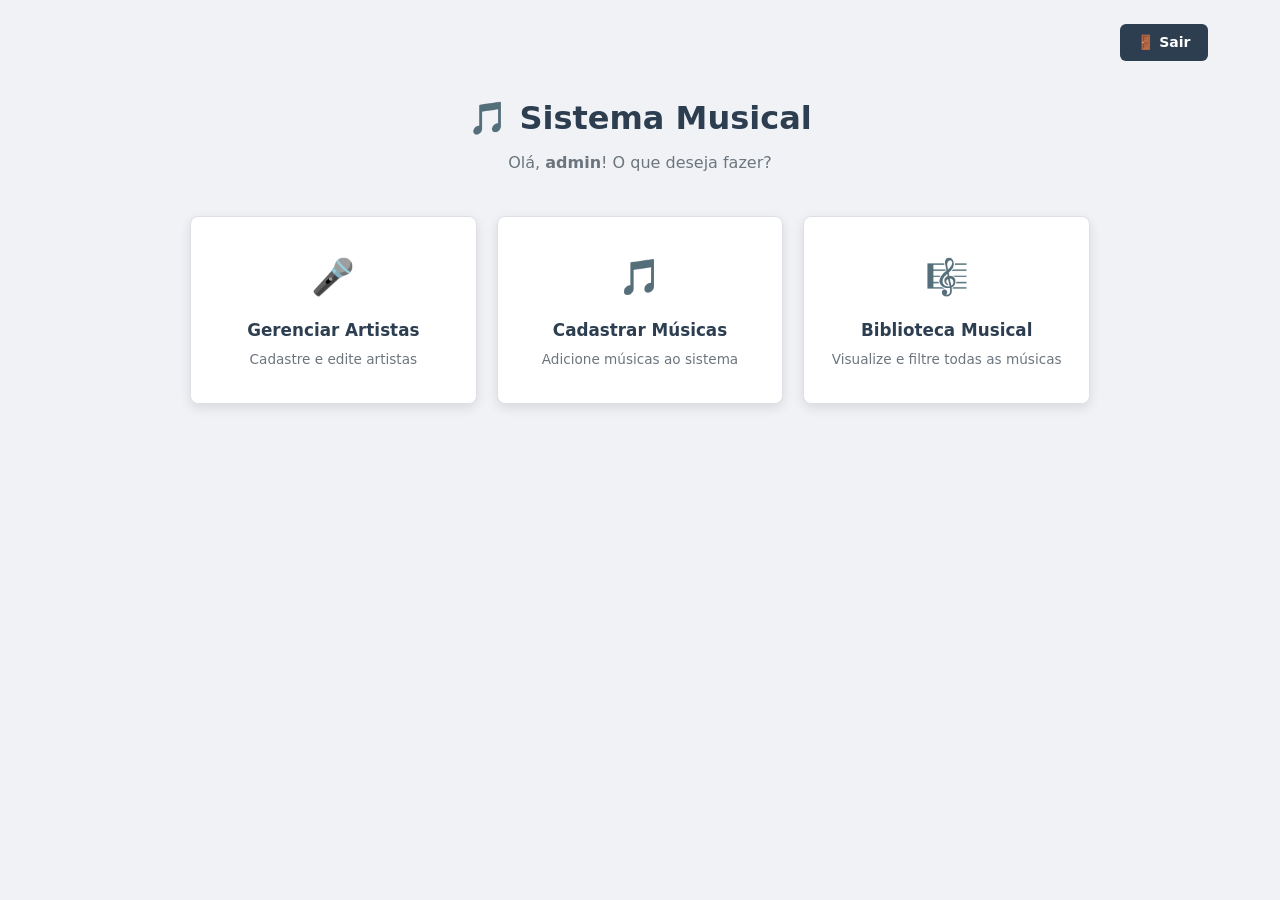
<file: index.html>
<!DOCTYPE html>
<html lang="pt-br">
<head>
    <!-- O head é igual ao do login: só muda o title. -->
    <meta charset="UTF-8">
    <meta name="viewport" content="width=device-width, initial-scale=1.0">
    <title>Menu Principal — Sistema Musical</title>
    <link rel="icon" href="data:image/svg+xml,<svg xmlns=%27http://www.w3.org/2000/svg%27 viewBox=%270 0 100 100%27><text y=%27.9em%27 font-size=%2790%27>🎵</text></svg>">
    <link rel="stylesheet" href="styles.css">
</head>
<body>
    <!-- container: caixa com largura máxima, centralizada. Usada em todas as telas, menos no login. -->
    <div class="container">
        <!-- topbar: barra de cima. O CSS (flex-end) joga o botão Sair para a direita. -->
        <div class="topbar">
            <!-- Um link (a) com cara de botão: a classe btn-back deixa ele escuro. -->
            <!-- Na Sprint 2 este link vai para logout.php, que encerra a sessão. -->
            <a href="login.html" class="btn-back">🚪 Sair</a>
        </div>
        <!-- page-header: as boas-vindas, centralizadas. -->
        <div class="page-header">
            <h1>🎵 Sistema Musical</h1>
            <!-- "admin" está fixo (dado inventado). Na Sprint 2 o PHP mostra o nome de quem entrou. -->
            <p>Olá, <strong>admin</strong>! O que deseja fazer?</p>
        </div>
        <!-- menu-grid: a grade dos 3 cards. O CSS usa display: grid para colocá-los lado a lado. -->
        <div class="menu-grid">
            <!-- Cada menu-card tem um link (a) que ocupa o card inteiro: clicar em qualquer parte leva à tela. -->
            <div class="menu-card">
                <a href="cadastro_artista.html">
                    <div class="menu-card-icon">🎤</div> <!-- ícone grande -->
                    <div class="menu-card-title">Gerenciar Artistas</div> <!-- título -->
                    <div class="menu-card-desc">Cadastre e edite artistas</div> <!-- descrição -->
                </a>
            </div>
            <div class="menu-card">
                <a href="cadastro_musica.html">
                    <div class="menu-card-icon">🎵</div>
                    <div class="menu-card-title">Cadastrar Músicas</div>
                    <div class="menu-card-desc">Adicione músicas ao sistema</div>
                </a>
            </div>
            <div class="menu-card">
                <a href="listagem_musicas.html">
                    <div class="menu-card-icon">🎼</div>
                    <div class="menu-card-title">Biblioteca Musical</div>
                    <div class="menu-card-desc">Visualize e filtre todas as músicas</div>
                </a>
            </div>
        </div>
    </div>
</body>
</html>
</file>
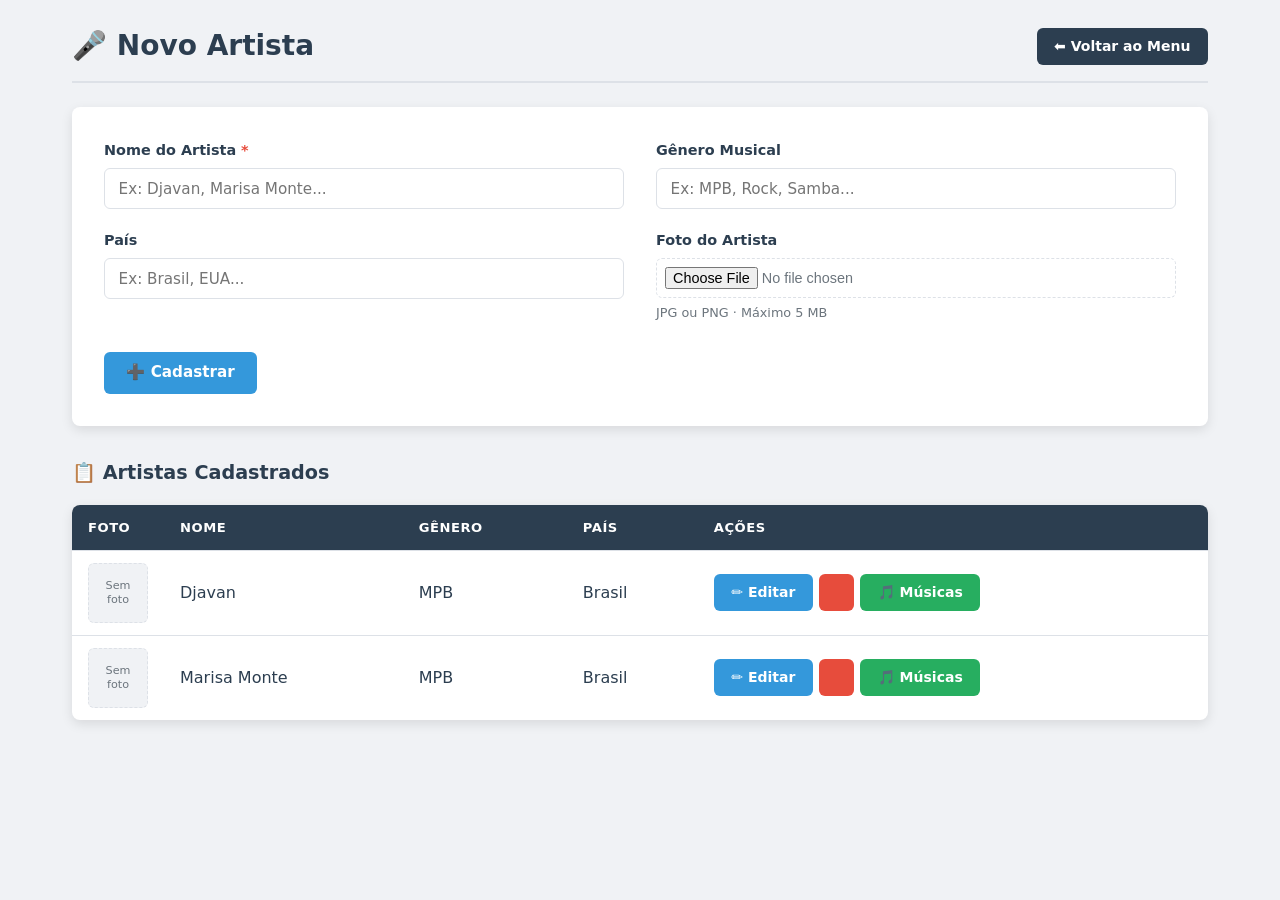
<file: cadastros_artistas.html>
<!DOCTYPE html>
<html lang="pt-br">
<head>
    <meta charset="UTF-8">
    <meta name="viewport" content="width=device-width, initial-scale=1.0">
    <title>Novo Artista — Sistema Musical</title>
    <link rel="icon" href="data:image/svg+xml,<svg xmlns=%27http://www.w3.org/2000/svg%27 viewBox=%270 0 100 100%27><text y=%27.9em%27 font-size=%2790%27>🎵</text></svg>">
    <link rel="stylesheet" href="styles.css">
</head>
<body>
    <div class="container">

        <!-- A mesma barra de título da Biblioteca (o CSS já existe desde a aula 2). -->
        <div class="page-header-bar">
            <h2>🎤 Novo Artista</h2>
            <div class="header-actions">
                <a href="index.html" class="btn-back">⬅ Voltar ao Menu</a>
            </div>
        </div>

        <!--
        FORMULÁRIO DE CADASTRO DO ARTISTA (o "criador")
        method="post": envia os dados escondidos. É o certo para cadastrar.
        enctype="multipart/form-data": OBRIGATÓRIO para enviar arquivo (a foto).
        Não muda nada na tela, mas sem ele a foto não chega ao PHP na Sprint 2.
        -->
        <form method="post" action="#" enctype="multipart/form-data">

            <!-- form-grid: o CSS transforma em 2 colunas (grid 1fr 1fr). Os campos se encaixam 2 por linha. -->
            <div class="form-grid">

                <div class="form-group">
                    <!-- O * vermelho avisa que o campo é obrigatório. A cor vem da variável --red. -->
                    <label for="nome">Nome do Artista <span style="color:var(--red)">*</span></label>
                    <!-- required: o navegador não deixa cadastrar sem nome. -->
                    <input type="text" id="nome" name="nome"
                        required placeholder="Ex: Djavan, Marisa Monte...">
                </div>

                <div class="form-group">
                    <!-- Campo opcional (sem required). -->
                    <label for="genero">Gênero Musical</label>
                    <input type="text" id="genero" name="genero"
                        placeholder="Ex: MPB, Rock, Samba...">
                </div>

                <div class="form-group">
                    <label for="pais">País</label>
                    <input type="text" id="pais" name="pais"
                        placeholder="Ex: Brasil, EUA...">
                </div>

                <div class="form-group">
                    <label for="imagem">Foto do Artista</label>
                    <!-- type="file": abre a janela para escolher um arquivo.
                    accept="image/*": mostra só imagens. -->
                    <input type="file" id="imagem" name="imagem" accept="image/*">
                    <!-- small: texto pequeno de ajuda embaixo do campo. -->
                    <small>JPG ou PNG · Máximo 5 MB</small>
                </div>

            </div><!-- fim .form-grid -->

            <!-- form-actions: a área dos botões do formulário (flex). -->
            <div class="form-actions">
                <button type="submit" class="btn-primary">➕ Cadastrar</button>
            </div>
        </form>

        <!-- ========== TABELA DE ARTISTAS (dados fixos nesta fase) ==========
        Usa as MESMAS classes da tabela da Biblioteca: o visual já vem pronto. -->
        <h3>📋 Artistas Cadastrados</h3>

        <div class="table-container">
            <table>
                <thead>
                    <tr>
                        <th class="col-foto">Foto</th>
                        <th>Nome</th>
                        <th>Gênero</th>
                        <th>País</th>
                        <th class="col-acoes">Ações</th>
                    </tr>
                </thead>
                <tbody>
                    <!-- Cada tr = um artista. -->
                    <tr>
                        <td><div class="no-image">Sem<br>foto</div></td>
                        <td>Djavan</td>
                        <td>MPB</td>
                        <td>Brasil</td>
                        <td>
                            <div class="action-buttons">
                                <a href="#" class="btn-edit">✏️ Editar</a>
                                <a href="#" class="btn-delete">️</a>
                                <!-- btn-music (verde): leva ao cadastro das músicas DESTE artista. -->
                                <a href="cadastro_musica.html" class="btn-music">🎵 Músicas</a>
                            </div>
                        </td>
                    </tr>
                    <tr>
                        <td><div class="no-image">Sem<br>foto</div></td>
                        <td>Marisa Monte</td>
                        <td>MPB</td>
                        <td>Brasil</td>
                        <td>
                            <div class="action-buttons">
                                <a href="#" class="btn-edit">✏️ Editar</a>
                                <a href="#" class="btn-delete">️</a>
                                <a href="cadastro_musica.html" class="btn-music">🎵 Músicas</a>
                            </div>
                        </td>
                    </tr>
                </tbody>
            </table>
        </div>

    </div>
</body>
</html>
</file>
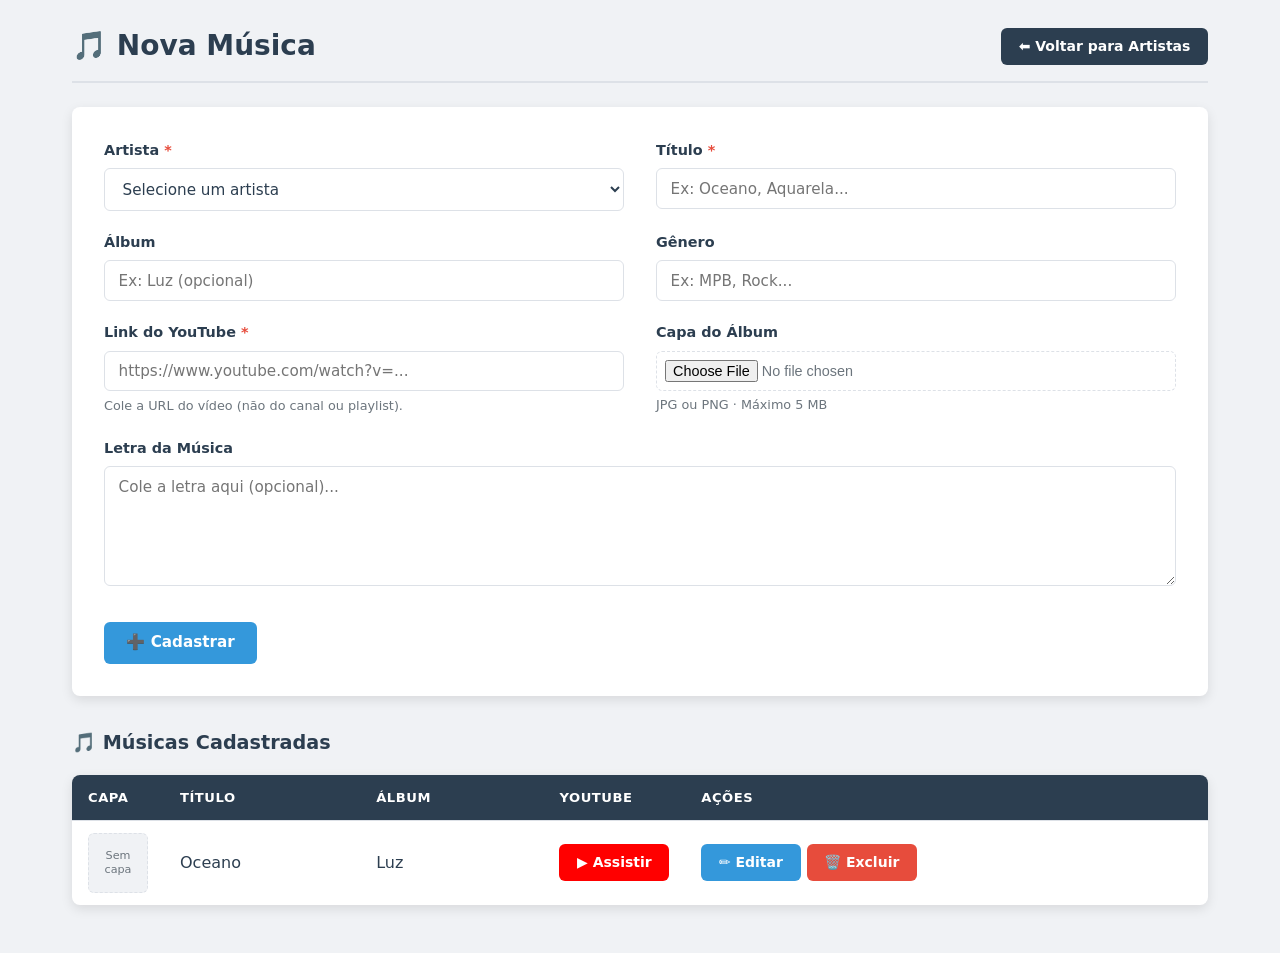
<file: cadastros_musica.html>
<!DOCTYPE html>
<html lang="pt-br">
<head>
    <meta charset="UTF-8">
    <meta name="viewport" content="width=device-width, initial-scale=1.0">
    <title>Nova Música — Sistema Musical</title>
    <link rel="icon" href="data:image/svg+xml,<svg xmlns=%27http://www.w3.org/2000/svg%27 viewBox=%270 0 100 100%27><text y=%27.9em%27 font-size=%2790%27>🎵</text></svg>">
    <link rel="stylesheet" href="styles.css">
</head>
<body>
    <div class="container">

        <!-- Aqui o botão volta para os ARTISTAS: chegamos nesta tela pelo botão verde "Músicas". -->
        <div class="page-header-bar">
            <h2>🎵 Nova Música</h2>
            <div class="header-actions">
                <a href="cadastro_artista.html" class="btn-back">⬅ Voltar para Artistas</a>
            </div>
        </div>

        <!-- FORMULÁRIO DA MÚSICA (a "obra"). Igual ao do artista: post, enctype e form-grid. -->
        <form method="post" action="#" enctype="multipart/form-data">

            <div class="form-grid">

                <!-- Linha 1: Artista + Título -->
                <div class="form-group">
                    <label for="artista_id">Artista <span style="color:var(--red)">*</span></label>
                    <!-- 
                    select required: a música PRECISA de um artista.
                    A 1a opção tem value="" (vazio): se a pessoa não escolher, o required bloqueia.
                    value="1", "2": o código do artista. Na Sprint 2 é assim que o banco 
                    liga a música ao artista dela (chave estrangeira artista_id).
                    -->
                    <select name="artista_id" id="artista_id" required>
                        <option value="">Selecione um artista</option>
                        <option value="1">Djavan</option>
                        <option value="2">Marisa Monte</option>
                    </select>
                </div>

                <div class="form-group">
                    <label for="titulo">Título <span style="color:var(--red)">*</span></label>
                    <input type="text" id="titulo" name="titulo" 
                           required placeholder="Ex: Oceano, Aquarela...">
                </div>

                <!-- Linha 2: Álbum + Gênero (opcionais) -->
                <div class="form-group">
                    <label for="album">Álbum</label>
                    <input type="text" id="album" name="album" placeholder="Ex: Luz (opcional)">
                </div>

                <div class="form-group">
                    <label for="genero">Gênero</label>
                    <input type="text" id="genero" name="genero" placeholder="Ex: MPB, Rock...">
                </div>

                <!-- Linha 3: YouTube + Capa -->
                <div class="form-group">
                    <label for="youtube_link">Link do YouTube <span style="color:var(--red)">*</span></label>
                    <!-- type="url": o navegador confere se é um endereço de internet (http...). -->
                    <input type="url" id="youtube_link" name="youtube_link" 
                           required placeholder="https://www.youtube.com/watch?v=...">
                    <small>Cole a URL do vídeo (não do canal ou playlist).</small>
                </div>

                <div class="form-group">
                    <label for="imagem_capa">Capa do Álbum</label>
                    <!-- O mesmo campo de foto do artista: só imagens. -->
                    <input type="file" id="imagem_capa" name="imagem_capa" accept="image/*">
                    <small>JPG ou PNG · Máximo 5 MB</small>
                </div>

                <!-- Linha 4: Letra. A classe "full" faz este campo ocupar as 2 colunas (grid-column: 1 / -1). -->
                <div class="form-group full">
                    <label for="letra">Letra da Música</label>
                    <!-- textarea: caixa de texto com várias linhas. Diferente do input, ela tem fechamento. -->
                    <textarea id="letra" name="letra" placeholder="Cole a letra aqui (opcional)..."></textarea>
                </div>

            </div><!-- fim .form-grid -->

            <div class="form-actions">
                <button type="submit" class="btn-primary">➕ Cadastrar</button>
            </div>
        </form>


        <!-- ========== TABELA DE MÚSICAS DO ARTISTA (dados fixos nesta fase) ========== -->
        <h3>🎵 Músicas Cadastradas</h3>
        <div class="table-container">
            <table>
                <thead>
                    <tr>
                        <th class="col-capa">Capa</th>
                        <th>Título</th>
                        <th>Álbum</th>
                        <th class="col-youtube">YouTube</th>
                        <th class="col-acoes">Ações</th>
                    </tr>
                </thead>
                <tbody>
                    <tr>
                        <td><div class="no-image">Sem<br>capa</div></td>
                        <td>Oceano</td>
                        <td>Luz</td>
                        <!-- Abre o vídeo numa aba nova. -->
                        <td><a href="#" target="_blank" class="btn-youtube">▶ Assistir</a></td>
                        <td>
                            <div class="action-buttons">
                                <a href="#" class="btn-edit">✏️ Editar</a>
                                <a href="#" class="btn-delete">🗑️ Excluir</a>
                            </div>
                        </td>
                    </tr>
                </tbody>
            </table>
        </div>

    </div>
</body>
</html>
</file>
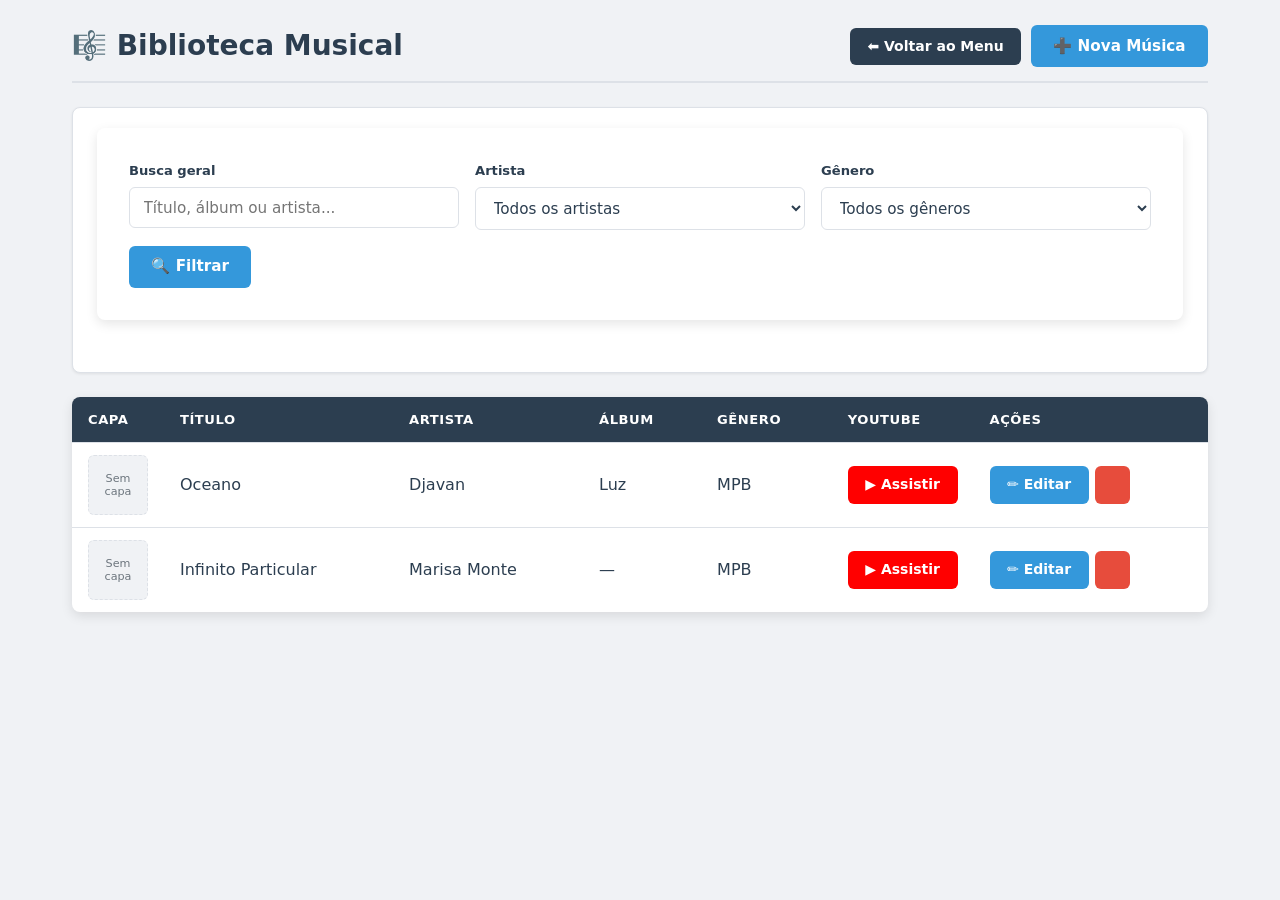
<file: listagem_musicas.html>
<!DOCTYPE html>
<html lang="pt-br">
<head>
<meta charset="UTF-8">
<meta name="viewport" content="width=device-width, initial-scale=1.0">
<title>Biblioteca Musical — Sistema Musical</title>
<link rel="icon" href="data:image/svg+xml,<svg xmlns=%27http://www.w3.org/2000/svg%27 viewBox=%270 0 100 100%27><text y=%27.9em%27 font-size=%2790%27>🎵</text></svg>">
<link rel="stylesheet" href="styles.css">
</head>
<body>
<div class="container">

<!-- ========== CABEÇALHO DA PÁGINA ==========
page-header-bar: o CSS (flex + space-between) deixa o título
à esquerda e os botões à direita. Esta barra se repete nos cadastros. -->
<div class="page-header-bar">
<h2>🎼 Biblioteca Musical</h2> <!-- h2: o título desta tela -->
<div class="header-actions">
<!-- Links com cara de botão: btn-back (escuro) e btn-primary (azul). -->
<a href="index.html" class="btn-back">⬅ Voltar ao Menu</a>
<a href="cadastro_musica.html" class="btn-primary">➕ Nova Música</a>
</div>
</div>

<!-- ========== FILTROS ==========
Nesta fase eles só aparecem (não filtram de verdade).
method="get": na Sprint 2 o que a pessoa escolher vai aparecer no endereço
(ex.: ?artista=1) e o PHP usa isso para filtrar no banco. -->
<div class="filters">
<form method="get" class="filter-form" action="#">

<!-- filter-group: os 3 filtros. O CSS (flex) coloca lado a lado. -->
<div class="filter-group">
<!-- filter-item: um filtro = rótulo + campo. -->
<div class="filter-item">
<label for="busca">Busca geral</label>
<input type="text" name="busca" id="busca" placeholder="Título, álbum ou artista...">
</div>

<div class="filter-item">
<label for="artista">Artista</label>
<!-- select: lista para escolher uma opção.
value="" (vazio) = "todos". O número é o código do artista no banco. -->
<select name="artista" id="artista">
<option value="">Todos os artistas</option>
<option value="1">Djavan</option>
<option value="2">Marisa Monte</option>
</select>
</div>

<div class="filter-item">
<label for="genero">Gênero</label>
<select name="genero" id="genero">
<option value="">Todos os gêneros</option>
<option value="MPB">MPB</option>
</select>
</div>
</div>

<!-- filter-actions: a área do botão de filtrar. -->
<div class="filter-actions">
<button type="submit" class="btn-primary">🔍 Filtrar</button>
</div>
</form>
</div>

<!-- ========== TABELA DE MÚSICAS ==========

table-container: a caixa branca com sombra em volta da tabela. -->
<div class="table-container">
<table>
<!-- thead: o cabeçalho da tabela. tr = linha. th = célula de título. -->
<thead>
<tr>
<!-- As classes col-... deixam o CSS controlar a largura destas colunas. -->
<th class="col-capa">Capa</th>
<th>Título</th>
<th>Artista</th>
<th>Álbum</th>
<th>Gênero</th>
<th class="col-youtube">YouTube</th>
<th class="col-acoes">Ações</th>
</tr>
</thead>

<!-- tbody: o corpo. Cada tr é UMA música; cada td é uma informação dela.
Os dados estão fixos aqui. Na Sprint 2 o PHP cria estas linhas a partir do banco. -->
<tbody>
<tr>
<!-- no-image: quadrado "Sem capa" no lugar da imagem (a capa real vem na Sprint 2). -->
<td><div class="no-image">Sem<br>capa</div></td>
<td>Oceano</td>
<td>Djavan</td>
<td>Luz</td>
<td>MPB</td>
<!-- target="_blank": abre o vídeo numa aba nova, sem sair do sistema. -->
<td><a href="#" target="_blank" class="btn-youtube">▶ Assistir</a></td>
<td>
<!-- action-buttons: junta Editar e Excluir lado a lado (flex). -->
<div class="action-buttons">
<a href="#" class="btn-edit">✏️ Editar</a>
<a href="#" class="btn-delete">️</a>
</div>
</td>
</tr>
<tr>
<td><div class="no-image">Sem<br>capa</div></td>
<td>Infinito Particular</td>
<td>Marisa Monte</td>
<td>—</td> <!-- sem álbum: mostramos um traço -->
<td>MPB</td>
<td><a href="#" target="_blank" class="btn-youtube">▶ Assistir</a></td>
<td>
<div class="action-buttons">
<a href="#" class="btn-edit">✏️ Editar</a>
<a href="#" class="btn-delete">️</a>
</div>
</td>
</tr>
</tbody>
</table>
</div>

</div>
</body>
</html>
</file>
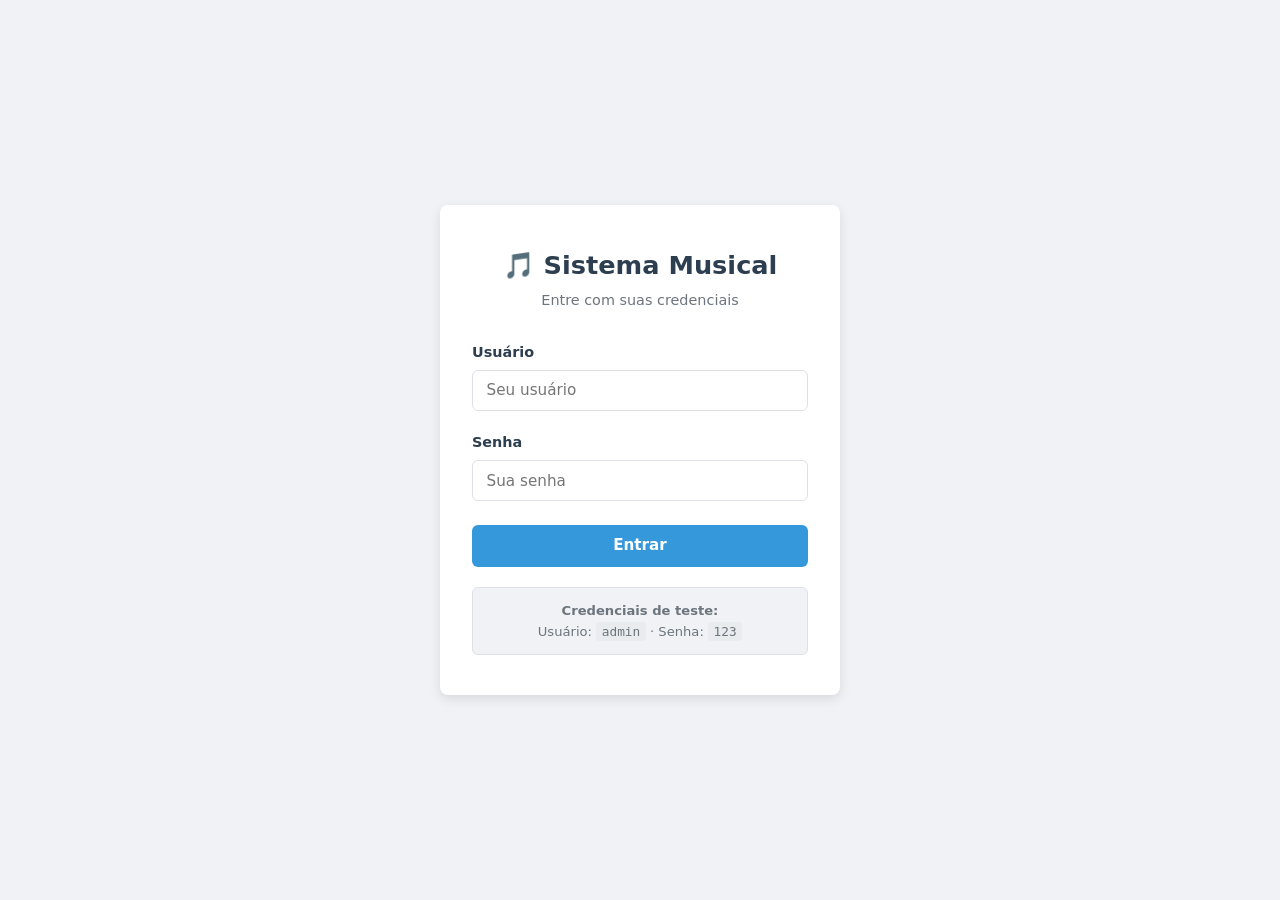
<file: login.html>
<!DOCTYPE html>
<!-- DOCTYPE: avisa ao navegador que esta página é HTML5. Sempre a 1a linha. -->
<html lang="pt-br">
<!-- lang="pt-br": o conteúdo está em português (ajuda o Google e o leitor de tela). -->
<head>
    <!-- HEAD: configurações da página. Nada daqui aparece dentro da página. -->
    <meta charset="UTF-8">
    <!-- UTF-8: libera os acentos (ç, ã, é). -->
    <meta name="viewport" content="width=device-width, initial-scale=1.0">
    <!-- viewport: faz a página caber na tela do celular. -->
    <title>Login — Sistema Musical</title>
    <!-- title: o nome que aparece na aba do navegador. -->
    <link rel="icon" href="data:image/svg+xml,<svg xmlns=%27http://www.w3.org/2000/svg%27 viewBox=%270 0 100 100%27><text y=%27.9em%27 font-size=%2790%27>🎵</text></svg>">
    <!-- rel="icon": o ícone da aba. Aqui é o emoji 🎵 desenhado direto no código. -->
    <link rel="stylesheet" href="styles.css">
    <!-- rel="stylesheet": liga o arquivo de estilo. Todas as telas usam o MESMO styles.css. -->
</head>
<!-- A classe login-page é usada no CSS para centralizar o cartão no meio da tela. -->
<body class="login-page">
    <!-- login-card: a caixa branca que guarda o login inteiro. -->
    <div class="login-card">
        <!-- login-header: título e subtítulo, centralizados pelo CSS. -->
        <div class="login-header">
            <h1>🎵 Sistema Musical</h1>
            <p>Entre com suas credenciais</p>
        </div>
        <!--
        FORM: o formulário de login.
        method="post": envia os dados escondidos (não aparecem no endereço).
        action="#": por enquanto não envia para lugar nenhum.
        Na Sprint 2 (back-end), o action vai mandar os dados para o PHP.
        -->
        <form method="post" action="#">
            <!-- form-group: junta um rótulo (label) e seu campo (input). -->
            <div class="form-group">
                <!-- for="usuario" é igual ao id do input: clicar no texto foca o campo. -->
                <label for="usuario">Usuário</label>
                <input type="text"
                    id="usuario"
                    name="usuario"
                    required
                    autocomplete="username"
                    placeholder="Seu usuário">
                <!--
                type="text": campo de texto comum.
                name: o nome do dado que o PHP vai receber na Sprint 2.
                required: o navegador não deixa enviar vazio.
                autocomplete: o navegador pode sugerir o usuário salvo.
                placeholder: a dica cinza dentro do campo.
                -->
            </div>
            <div class="form-group">
                <label for="senha">Senha</label>
                <!-- type="password": esconde o que a pessoa digita (●●●). -->
                <input type="password"
                    id="senha"
                    name="senha"
                    required
                    autocomplete="current-password"
                    placeholder="Sua senha">
            </div>
            <!-- type="submit": envia o formulário. A classe btn-primary deixa o botão azul. -->
            <button type="submit" class="btn-primary">Entrar</button>
        </form>
        <!-- login-hint: a dica com as credenciais de teste. <code> mostra em fonte de código. -->
        <div class="login-hint">
            <strong>Credenciais de teste:</strong><br>
            Usuário: <code>admin</code>  ·  Senha: <code>123</code>
            <!--   = espaço que não quebra a linha. -->
        </div>
    </div>
</body>
</html>
</file>
<file: styles.css>
/* =============================================
   SISTEMA MUSICAL: Folha de Estilos Principal
=============================================
   Um único arquivo para TODAS as telas.
   Ele cresce a cada aula:

   Aula 1: base, formulário, botões, login e menu
   Aula 2: títulos, barra de título, cores dos botões,
           tabelas e filtros
   Aula 3: formulário em grade, campo de foto e
           botão de músicas
   Aula 4: url e textarea, campo "full",
           utilitários e celular
============================================= */


/* -----------------------------------------------
   1. VARIÁVEIS E RESET [AULA 1]
----------------------------------------------- */

:root {
    --primary: #2c3e50;
    --blue: #3498db;
    --blue-dark: #2980b9;
    --green: #27ae60;
    --red: #e74c3c;
    --red-dark: #c0392b;
    --bg: #f0f2f5;
    --surface: #ffffff;
    --border: #dde1e7;
    --text: #2c3e50;
    --text-muted: #6c757d;
    --shadow-sm: 0 1px 3px rgba(0, 0, 0, .08);
    --shadow-md: 0 4px 12px rgba(0, 0, 0, .10);
    --radius: 8px;
    --font: 'Segoe UI', system-ui, -apple-system, sans-serif;
}

/* Reset */
*, *::before, *::after {
    margin: 0;
    padding: 0;
    box-sizing: border-box;
}

/* Página inteira */
body {
    font-family: var(--font);
    background-color: var(--bg);
    color: var(--text);
    line-height: 1.6;
    min-height: 100vh;
}


/* -----------------------------------------------
   2. FORMULÁRIOS [AULA 1]
----------------------------------------------- */

form {
    background: var(--surface);
    padding: 2rem;
    border-radius: var(--radius);
    box-shadow: var(--shadow-md);
    margin-bottom: 2rem;
}

.form-group {
    margin-bottom: 1.25rem;
}

label {
    display: block;
    margin-bottom: .4rem;
    font-size: .9rem;
    font-weight: 600;
    color: var(--primary);
}

input[type="text"],
input[type="password"],
textarea,
select {
    width: 100%;
    padding: .65rem .85rem;
    border: 1.5px solid var(--border);
    border-radius: 6px;
    font-size: .95rem;
    font-family: var(--font);
    color: var(--text);
    background: var(--surface);
    transition: border-color .2s, box-shadow .2s;
}

input:focus,
textarea:focus,
select:focus {
    outline: none;
    border-color: var(--blue);
    box-shadow: 0 0 0 3px rgba(52, 152, 219, .15);
}


/* -----------------------------------------------
   3. BOTÕES [AULA 1, 2 e 3]
----------------------------------------------- */

.btn-primary,
.btn-edit,
.btn-delete,
.btn-music,
.btn-back,
.btn-youtube {
    display: inline-flex;
    align-items: center;
    justify-content: center;
    gap: .35rem;
    padding: .55rem 1.1rem;
    border: none;
    border-radius: 6px;
    font-size: .875rem;
    font-weight: 600;
    font-family: var(--font);
    cursor: pointer;
    text-decoration: none;
    white-space: nowrap;
    transition: background-color .2s, transform .15s, box-shadow .2s;
    line-height: 1.4;
}

.btn-primary {
    padding: .65rem 1.4rem;
    font-size: .95rem;
    background: var(--blue);
    color: #fff;
}

.btn-primary:hover {
    background: var(--blue-dark);
    transform: translateY(-1px);
    box-shadow: var(--shadow-sm);
}

.btn-back {
    background: var(--primary);
    color: #fff;
}

.btn-back:hover {
    background: #1a252f;
}

.btn-edit {
    background: var(--blue);
    color: #fff;
}

.btn-edit:hover {
    background: var(--blue-dark);
}

.btn-delete {
    background: var(--red);
    color: #fff;
}

.btn-delete:hover {
    background: var(--red-dark);
}

.btn-music {
    background: var(--green);
    color: #fff;
}

.btn-music:hover {
    background: #219a52;
}

.btn-youtube {
    background: #ff0000;
    color: #fff;
}

.btn-youtube:hover {
    background: #cc0000;
}


/* -----------------------------------------------
   4. MENSAGENS [AULA 4]
----------------------------------------------- */

.message {
    display: flex;
    align-items: center;
    gap: .6rem;
    padding: .85rem 1.1rem;
    border-radius: 6px;
    margin-bottom: 1.25rem;
    font-size: .95rem;
    font-weight: 500;
}

.message.success {
    background: #d4edda;
    color: #155724;
    border: 1px solid #c3e6cb;
}

.message.error {
    background: #f8d7da;
    color: #721c24;
    border: 1px solid #f5c6cb;
}


/* -----------------------------------------------
   5. TELA DE LOGIN [AULA 1]
----------------------------------------------- */

.login-page {
    display: flex;
    justify-content: center;
    align-items: center;
    min-height: 100vh;
    background: var(--bg);
    padding: 1rem;
}

.login-card {
    background: var(--surface);
    padding: 2.5rem 2rem;
    border-radius: var(--radius);
    box-shadow: var(--shadow-md);
    width: 100%;
    max-width: 400px;
}

.login-card form {
    background: none;
    box-shadow: none;
    padding: 0;
    margin: 0;
}

.login-header {
    text-align: center;
    margin-bottom: 1.75rem;
}

.login-header h1 {
    font-size: 1.6rem;
    color: var(--primary);
    margin-bottom: .25rem;
}

.login-header p {
    color: var(--text-muted);
    font-size: .9rem;
}

.login-card .btn-primary {
    width: 100%;
    margin-top: .25rem;
}

.login-hint {
    margin-top: 1.25rem;
    padding: .75rem 1rem;
    background: var(--bg);
    border-radius: 6px;
    text-align: center;
    font-size: .82rem;
    color: var(--text-muted);
    border: 1px solid var(--border);
}

.login-hint code {
    background: #e9ecef;
    padding: .1rem .35rem;
    border-radius: 3px;
    font-size: .8rem;
}


/* -----------------------------------------------
   6. LAYOUT BASE [AULA 1]
----------------------------------------------- */

.container {
    max-width: 1200px;
    margin: 0 auto;
    padding: 24px 32px;
}


/* -----------------------------------------------
   7. MENU PRINCIPAL [AULA 1]
----------------------------------------------- */

.topbar {
    display: flex;
    justify-content: flex-end;
    margin-bottom: 2rem;
}

.page-header {
    text-align: center;
    margin-bottom: 2.5rem;
}

.page-header h1 {
    font-size: 2rem;
    color: var(--primary);
    margin-bottom: .35rem;
}

.page-header p {
    color: var(--text-muted);
    font-size: 1rem;
}

.menu-grid {
    display: grid;
    grid-template-columns: repeat(auto-fit, minmax(240px, 1fr));
    gap: 1.25rem;
    max-width: 900px;
    margin: 0 auto;
}

.menu-card {
    background: var(--surface);
    border-radius: var(--radius);
    box-shadow: var(--shadow-md);
    transition: transform .2s, box-shadow .2s;
    border: 1px solid var(--border);
}

.menu-card:hover {
    transform: translateY(-4px);
    box-shadow: 0 8px 20px rgba(0, 0, 0, .13);
}

.menu-card a {
    display: block;
    padding: 2rem 1.5rem;
    text-align: center;
    text-decoration: none;
    color: var(--text);
}

.menu-card-icon {
    font-size: 2.2rem;
    margin-bottom: .75rem;
}

.menu-card-title {
    font-size: 1.05rem;
    font-weight: 600;
    color: var(--primary);
    margin-bottom: .34rem;
}

.menu-card-desc {
    font-size: .85rem;
    color: var(--text-muted);
}


/* -----------------------------------------------
   8. TIPOGRAFIA [AULA 2]
----------------------------------------------- */

h2 {
    font-size: 1.75rem;
    font-weight: 600;
    color: var(--primary);
    margin-bottom: 1.5rem;
    padding-bottom: .75rem;
    border-bottom: 2px solid var(--border);
}

h3 {
    font-size: 1.2rem;
    font-weight: 600;
    color: var(--primary);
    margin: 2rem 0 1rem;
}


/* -----------------------------------------------
   9. CABEÇALHO DE PÁGINA COM AÇÕES [AULA 2]
----------------------------------------------- */

.page-header-bar {
    display: flex;
    align-items: center;
    justify-content: space-between;
    gap: 1rem;
    margin-bottom: 1.5rem;
    padding-bottom: .75rem;
    border-bottom: 2px solid var(--border);
    flex-wrap: wrap;
}

.page-header-bar h2 {
    margin: 0;
    padding: 0;
    border: none;
    font-size: 1.75rem;
    font-weight: 600;
    color: var(--primary);
}

.page-header-bar .header-actions {
    display: flex;
    gap: .6rem;
    flex-wrap: wrap;
    align-items: center;
}


/* -----------------------------------------------
   10. TABELAS [AULA 2]
----------------------------------------------- */

.table-container {
    background: var(--surface);
    border-radius: var(--radius);
    box-shadow: var(--shadow-md);
    overflow: hidden;
    margin-bottom: 1.5rem;
}

table {
    width: 100%;
    border-collapse: collapse;
}

th,
td {
    padding: 12px 16px;
    text-align: left;
    vertical-align: middle;
    border-bottom: 1px solid var(--border);
}

th {
    background: var(--primary);
    color: #fff;
    font-size: .82rem;
    font-weight: 600;
    letter-spacing: .04em;
    text-transform: uppercase;
    white-space: nowrap;
}

tbody tr:last-child td {
    border-bottom: none;
}

tbody tr:hover {
    background: #f8fafc;
}

.col-foto,
.col-capa {
    width: 90px;
    white-space: nowrap;
}

.col-youtube {
    width: 110px;
    white-space: nowrap;
}

.col-acoes {
    white-space: nowrap;
}

.action-buttons {
    display: flex;
    gap: 6px;
    align-items: center;
    flex-wrap: nowrap;
}

.table-thumbnail {
    width: 60px;
    height: 60px;
    object-fit: cover;
    border-radius: 6px;
    display: block;
}

.no-image {
    width: 60px;
    height: 60px;
    background: var(--bg);
    border: 1.5px dashed var(--border);
    border-radius: 6px;
    display: flex;
    align-items: center;
    justify-content: center;
    font-size: .7rem;
    color: var(--text-muted);
    text-align: center;
    line-height: 1.2;
}

td.empty-cell {
    text-align: center;
    color: var(--text-muted);
    padding: 2rem;
    font-size: .95rem;
}


/* -----------------------------------------------
   11. FILTROS [AULA 2]
----------------------------------------------- */

.filters {
    background: var(--surface);
    padding: 1.25rem 1.5rem;
    border-radius: var(--radius);
    box-shadow: var(--shadow-sm);
    margin-bottom: 1.5rem;
    border: 1px solid var(--border);
}

.filter-group {
    display: flex;
    gap: 1rem;
    flex-wrap: wrap;
    margin-bottom: 1rem;
}

.filter-item {
    flex: 1;
    min-width: 180px;
}

.filter-item label {
    font-size: .82rem;
}

.filter-actions {
    display: flex;
    gap: .75rem;
    align-items: center;
}


/* -----------------------------------------------
   12. CAMPOS E FORMULÁRIO EM GRADE [AULA 3]
----------------------------------------------- */

input[type="file"] {
    width: 100%;
    padding: .5rem;
    border: 1.5px dashed var(--border);
    border-radius: 6px;
    font-size: .9rem;
    color: var(--text-muted);
    cursor: pointer;
}

small {
    display: block;
    margin-top: .3rem;
    font-size: .8rem;
    color: var(--text-muted);
}

.form-grid {
    display: grid;
    grid-template-columns: 1fr 1fr;
    gap: 0 2rem;
}

.form-actions {
    display: flex;
    gap: .75rem;
    align-items: center;
    flex-wrap: wrap;
    margin-top: .5rem;
    grid-column: 1 / -1;
}

.current-image {
    display: flex;
    align-items: center;
    gap: .75rem;
    margin-top: .75rem;
    padding: .75rem;
    background: var(--bg);
    border-radius: 6px;
}

.current-image img {
    width: 64px;
    height: 64px;
    object-fit: cover;
    border-radius: 6px;
    flex-shrink: 0;
}

.current-image small {
    margin: 0;
    color: var(--text-muted);
}


/* -----------------------------------------------
   13. CAMPOS EXTRAS [AULA 4]
----------------------------------------------- */

textarea {
    min-height: 120px;
    resize: vertical;
}

input[type="number"],
input[type="url"],
input[type="date"] {
    width: 100%;
    padding: .65rem .85rem;
    border: 1.5px solid var(--border);
    border-radius: 6px;
    font-size: .95rem;
    font-family: var(--font);
    color: var(--text);
    background: var(--surface);
    transition: border-color .2s, box-shadow .2s;
}

.form-grid .form-group.full {
    grid-column: 1 / -1;
}


/* -----------------------------------------------
   14. UTILITÁRIOS [AULA 4]
----------------------------------------------- */

.text-center {
    text-align: center;
}

.text-muted {
    color: var(--text-muted);
    font-size: .9rem;
}

.mt-1 {
    margin-top: .5rem;
}

.mt-2 {
    margin-top: 1rem;
}

.mt-3 {
    margin-top: 1.5rem;
}

.mb-1 {
    margin-bottom: .5rem;
}

.mb-2 {
    margin-bottom: 1rem;
}

.mb-3 {
    margin-bottom: 1.5rem;
}


/* -----------------------------------------------
   15. RESPONSIVIDADE [AULA 4]
----------------------------------------------- */

@media (max-width: 768px) {

    .container {
        padding: 16px;
    }

    h2 {
        font-size: 1.4rem;
    }

    form {
        padding: 1.25rem;
    }

    .form-grid {
        grid-template-columns: 1fr;
    }

    .filter-group {
        flex-direction: column;
        gap: .75rem;
    }

    .filter-item {
        min-width: 100%;
    }

    .table-container {
        overflow-x: auto;
    }

    table {
        padding: 0;
        min-width: 560px;
    }

    td,
    th {
        padding: 10px 12px;
        font-size: .85rem;
    }

    .table-thumbnail {
        max-width: 48px;
        height: 48px;
    }

    .col-foto,
    .col-capa {
        width: 48px;
    }

    .action-buttons {
        flex-wrap: wrap;
        gap: 4px;
    }

    .btn-edit,
    .btn-delete,
    .btn-music,
    .btn-youtube {
        padding: .4rem .7rem;
        font-size: .78rem;
    }

    .menu-grid {
        grid-template-columns: 1fr;
    }
}
</file>
